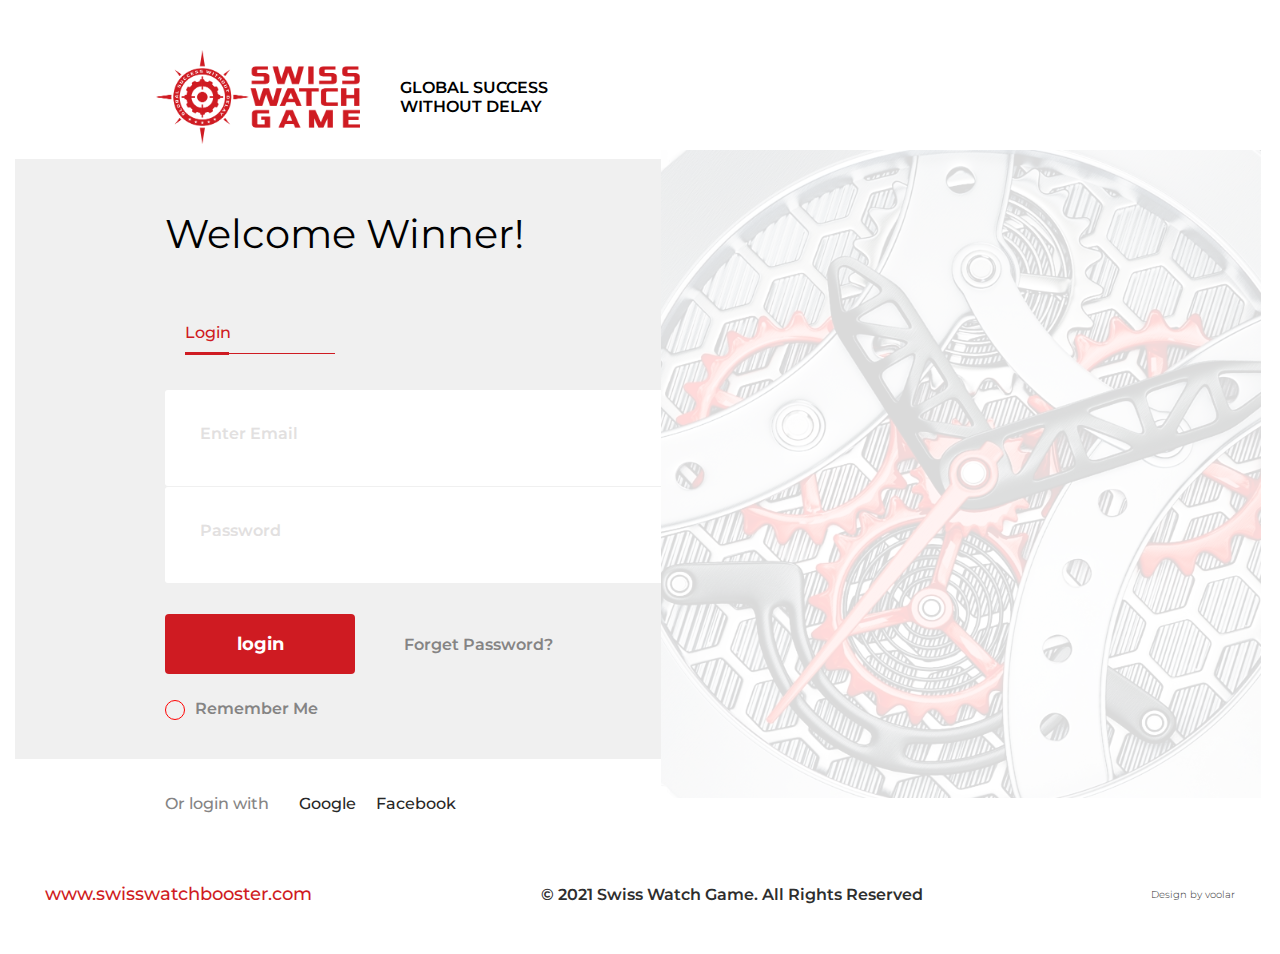
<file: index.html>
<!DOCTYPE html>
<html lang="en">
  <head>
    <meta charset="UTF-8">
    <meta name="viewport" content="width=device-width, initial-scale=1.0">
    <title>Login</title>
    <link rel="stylesheet" type="text/css" href="css/style.css">
    <link rel="stylesheet" type="text/css" href="css/bootstrap-grid.css">
    <link rel="preconnect" href="https://fonts.gstatic.com">
    <link href="https://fonts.googleapis.com/css2?family=Montserrat:ital,wght@0,100;0,200;0,300;0,400;0,500;0,600;0,700;0,800;0,900;1,100;1,200;1,300;1,400;1,500;1,600;1,700;1,800;1,900&display=swap" rel="stylesheet">
    <link rel="shortcut icon" href="img/favicon.ico" type="image/x-icon">
    <link rel="icon" href="img/favicon.ico" type="image/x-icon">
  </head>
  <body>
    <div class="container">
    <div class="row">
      <div class="left">
        <div class="logo">
          <img src="img/logo.png" alt="logo">
          <p>GLOBAL SUCCESS <br> WITHOUT DELAY</p>
        </div>
        <div class="forms">
          <h1>Welcome Winner!</h1>
          <div class="login-text">
            <p>Login</p>
            <img src="img/line.svg" alt="">
          </div>
          <div class="inputs">
            <form >
              <label class="custom-field">
              <input type="email" required/>
              <span class="placeholder">Enter Email</span>
              </label>
              <label class="custom-field">
              <input type="password" required/>
              <span class="placeholder">Password</span>
              </label>
              <div class="buttons">
                <button href="start.html">login</button>
                <a href="#">Forget Password?</a>
              </div>
            </form>
          </div>
          <div class="remember">
            <input type="checkbox" id="remember" name="remember">
            <label for="remember">Remember Me</label>
          </div>
        </div>
        <div class="login-with">
          <p>Or login with</p>
          <a href="#">Google</a>
          <a href="#">Facebook</a>
        </div>
      </div>
      <div class="slider">
        <ul id="slider">
          <li><img src="img/photo-1.jpg" alt="" /></li>
          <li><img src="img/photo-2.jpg" alt="" /></li>
          <li><img src="img/photo-3.jpg" alt="" /></li>
        </ul>
      </div>
    </div>
    <div class="container">
      <footer>
        <a href="start.html">www.swisswatchbooster.com</a>
        <p class="Rights">© 2021 Swiss Watch Game.  All Rights Reserved</p>
        <p class="voolar">Design by voolar</p>
      </footer>
    </div>
    <script src="js/jquery-3.5.1.min.js"></script>
    <script src="js/script.js"></script>
  </body>
</html>
</file>
<file: css/style.css>
* {
  margin: 0px;
  padding: 0px;
  font-family: 'Montserrat', sans-serif;
}


/*____________________________________________logo_____________________________________*/

.logo {
  display: flex;
  align-items: center;
  margin-left: 140px;
  margin-top: 50px;
}

.logo img {
  width: 205px;
  height: 94px;
}

.logo p {
  font-weight: 600;
  font-size: 16px;
  line-height: 19px;
  margin-left: 40px;
}


/*____________________________________________logo_______________________________________*/


/*____________________________________________Forms________________________________________*/

.forms {
  width: 646px;
  height: 600px;
  background: #F0F0F0;
  margin-top: 15px;
}

.forms h1 {
  font-family: Montserrat;
  font-style: normal;
  font-weight: normal;
  font-size: 40px;
  line-height: 49px;
  padding-top: 50px;
  padding-left: 150px;
}

.login-text {
  display: flex;
  flex-flow: column wrap;
  padding-top: 65px;
  padding-left: 170px;
}

.login-text p {
  color: #CF1B22;
  font-weight: 500;
  font-size: 16px;
  line-height: 19px;
  margin-bottom: 10px;
}

.login-text img {
  width: 150px;
  height: 3px;
}


/*____________________________________________Forms________________________________________*/


/*____________________________________________Inputs________________________________________*/

.inputs {
  display: flex;
  flex-flow: column wrap;
  margin-top: 35px;
  margin-left: 150px;
  z-index: 9999;
}

.inputs input {
  margin-bottom: 1px;
}

*,
*::before,
*::after {
  box-sizing: border-box;
}

.custom-field {
  position: relative;
  font-size: 16px;
  font-weight: 600;
  padding-top: 20px;
  margin-bottom: 5px;
}

.custom-field input {
  border: none;
  -webkit-appearance: none;
  -ms-appearance: none;
  -moz-appearance: none;
  appearance: none;
  background: #fff;
  padding: 12px;
  padding-top: 20px;
  padding-left: 35px;
  color: #848484;
  border-radius: 3px;
  width: 515px;
  height: 96px;
  font-weight: 600;
  outline: none;
  font-size: 16px;
}

.custom-field .placeholder {
  position: absolute;
  left: 35px;
  top: 20px;
  transform: translateY(-50%);
  color: #E2E0E0;
  width: 205px;
  transition: top 0.3s ease, color 0.3s ease, font-size 0.3s ease;
}

.custom-field input.dirty+.placeholder,
.custom-field input:valid+.placeholder,
.custom-field input:focus+.placeholder {
  top: 5px;
  font-size: 16px;
  color: #E2E0E0;
  font-weight: 500;
}


/*____________________________________________Inputs________________________________________*/


/*____________________________________________Buttons________________________________________*/

.buttons {
  margin-top: 30px;
}

.buttons button {
  width: 190px;
  height: 60px;
  background: #CF1B22;
  border-radius: 4px;
  border: none;
  font-weight: bold;
  font-size: 18px;
  line-height: 19px;
  color: #fff;
}

.buttons a {
  margin-left: 45px;
  font-weight: 600;
  font-size: 16px;
  line-height: 19px;
  color: #858484;
  text-decoration: none;
}


/*____________________________________________Buttons________________________________________*/


/*__________________________________________Remember_______________________________________*/

.remember {
  margin-left: 160px;
  margin-top: 25px;
}

.remember label {
  color: #858484;
  font-weight: 600;
  font-size: 16px;
  line-height: 19px;
  text-decoration: none;
}

.remember input[type="checkbox"] {
  display: none;
}

.remember label::before {
  content: '';
  display: inline-block;
  width: 20px;
  height: 20px;
  vertical-align: middle;
  margin-left: -10px;
  margin-right: 10px;
  border-radius: 50%;
  border: 1px solid red;
}

.remember input[type="checkbox"]:checked+label::before {
  content: '';
  border: none;
  background-size: 100%;
  background-image: url(img/icon-done.svg);
}


/*__________________________________________Remember_______________________________________*/


/*__________________________________________login-with______________________________________*/

.login-with {
  display: flex;
  padding-top: 35px;
  padding-left: 150px;
}

.login-with p {
  margin-right: 30px;
  color: #858484;
  font-weight: 500;
  font-size: 16px;
  line-height: 19px;
}

.login-with a {
  margin-right: 20px;
  color: #282828;
  font-weight: 500;
  font-size: 16px;
  line-height: 19px;
  text-decoration: none;
}


/*__________________________________________login-with______________________________________*/


/*___________________________________________slider_________________________________________*/

.slider {
  width: 630px;
  height: 810px;
  margin-top: 70px;
  z-index: 99999999;
}

#slider {
  list-style: none;
}

#slider img {
  position: absolute;
}

#dots {
  list-style: none;
}


/*___________________________________________slider_________________________________________*/


/*___________________________________________footer_________________________________________*/

footer {
  width: 100%;
  display: flex;
  margin-top: 35px;
  margin-bottom: 50px;
  justify-content: space-between;
}

footer a {
  font-family: Montserrat;
  font-style: normal;
  font-weight: 500;
  font-size: 18px;
  line-height: 19px;
  color: #CF1B22;
  text-decoration: none;
}

footer .Rights {
  font-weight: 600;
  font-size: 16px;
  line-height: 19px;
  color: #2E2E2E;
}

footer .voolar {
  font-weight: 300;
  font-size: 10px;
  line-height: 19px;
  color: #2E2E2E;
}


/*___________________________________________footer_________________________________________*/


/*___________________________________________ADAPTIVE_________________________________________*/

@media (max-width: 1440px) {
  .slider {
    width: 562px;
    height: 700px;
    margin-top: 150px;
  }
  .slider img {
    width: 600px;
  }
}

@media (max-width: 1279px) {
  .logo {
    margin-top: 20px;
    display: flex;
    align-items: center;
    justify-content: center;
    margin-left: 0px;
  }
  .forms h1 {
    padding-left: 45px;
  }
  .login-text {
    padding-left: 45px;
  }
  .inputs {
    margin-top: 35px;
    margin-left: 45px;
    margin-right: 45px;
  }
  .custom-field input {
    width: 100%;
  }
  .forms {
    width: 100%;
    height: 600px;
    margin-top: 15px;
  }
  .remember {
    margin-left: 45px;
  }
  .login-with {
    padding-top: 35px;
    padding-left: 45px;
  }
  .left {
    width: 100%;
  }
  .slider {
    display: none;
  }
}


/*_____________________________________________1200___________________________________________*/

@media (max-width: 1200px) {}


/*_____________________________________________1200___________________________________________*/


/*_____________________________________________992_____________________________________________*/

@media (max-width: 992px) {
  footer {
    display: flex;
    text-align: center;
    align-items: center;
    flex-flow: column wrap;
  }
  footer a {
    margin-bottom: 30px;
  }
}


/*_____________________________________________992_____________________________________________*/


/*_____________________________________________768_____________________________________________*/

@media (max-width: 768px) {}


/*_____________________________________________768_____________________________________________*/


/*_____________________________________________576_____________________________________________*/

@media (max-width: 576px) {
  .buttons a {
    margin-left: 25px;
  }
}


/*_____________________________________________576_____________________________________________*/


/*_____________________________________________425_____________________________________________*/

@media (max-width: 425px) {
  .logo p {
    margin-left: 15px;
  }
  .forms h1 {
    text-align: center;
    padding-left: 0;
    font-size: 24px;
    padding-top: 20px;
  }
  .login-text {
    padding-top: 20px;
  }
  .inputs {
    margin-top: 35px;
    margin-left: 15px;
    margin-right: 15px;
  }
  .custom-field input {
    width: 100%;
  }
  .buttons {
    display: flex;
    text-align: center;
    align-items: center;
    flex-flow: column wrap;
  }
  .buttons button {
    width: 100%;
  }
  .buttons a {
    margin-top: 25px;
  }
  .login-with {
    padding-left: 15px;
  }
  .login-with p {
    margin-right: 10px;
  }
}


/*_____________________________________________425_____________________________________________*/


/*___________________________________________ADAPTIVE_________________________________________*/
</file>
